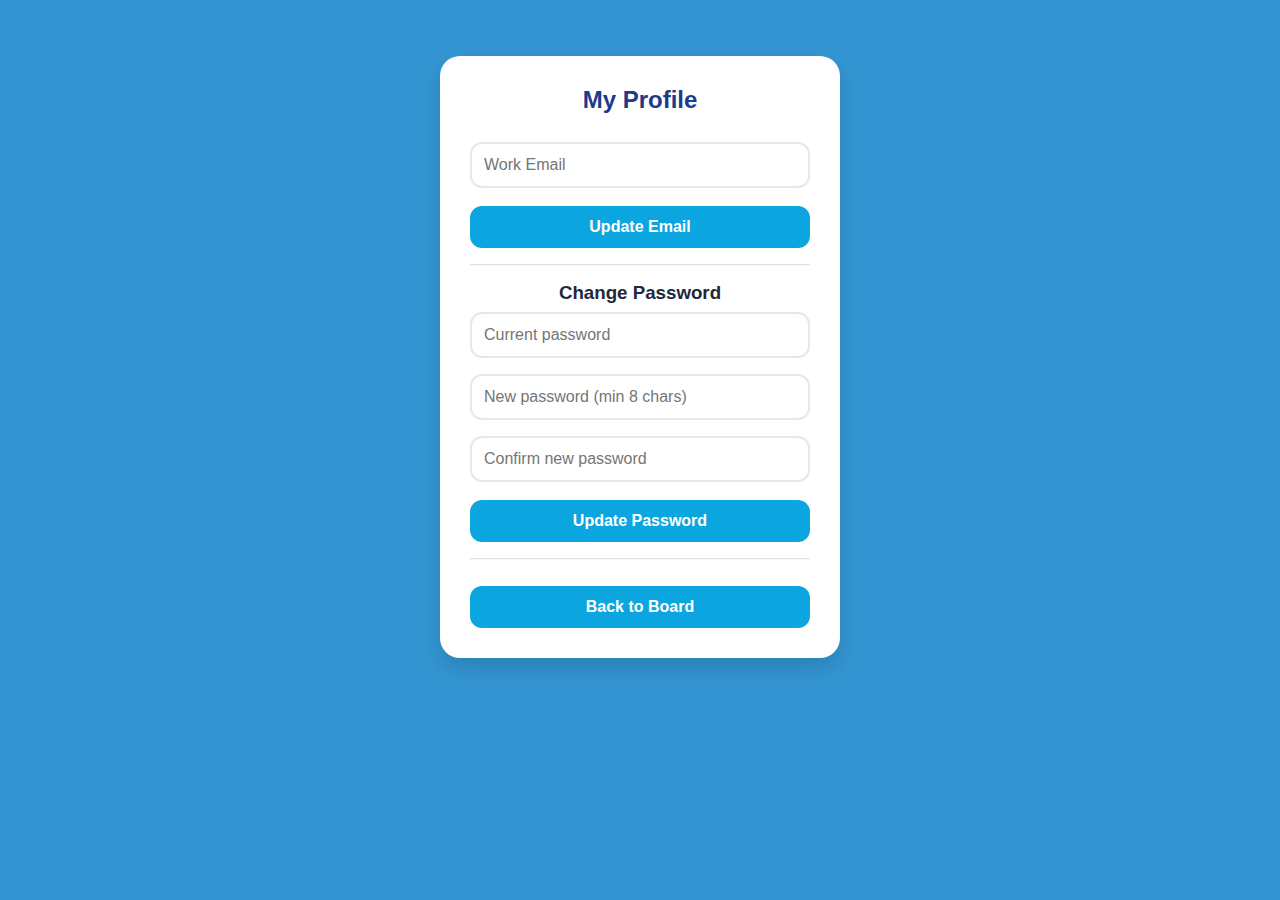
<file: public/profile.html>
<!DOCTYPE html>
<html lang="en">
<head>
  <meta charset="UTF-8">
  <meta name="viewport" content="width=device-width, initial-scale=1.0">
  <title>Profile</title>
  <link rel="stylesheet" href="css/style.css">
  <script defer src="js/profile.js"></script>
</head>
<body>
  <div class="login-box" style="margin:40px auto;">
    <h2>My Profile</h2>
    <input type="email" id="profile-email" placeholder="Work Email">
    <button id="save-email">Update Email</button>
    <div id="email-msg" class="error"></div>
    <hr style="margin:16px 0; opacity:0.3;">
    <h3>Change Password</h3>
    <input type="password" id="current-password" placeholder="Current password">
    <input type="password" id="new-password" placeholder="New password (min 8 chars)">
    <input type="password" id="confirm-password" placeholder="Confirm new password">
    <button id="change-password">Update Password</button>
    <div id="password-msg" class="error"></div>
    <hr style="margin:16px 0; opacity:0.3;">
    <button id="back-home" type="button">Back to Board</button>
  </div>
</body>
</html>
</file>
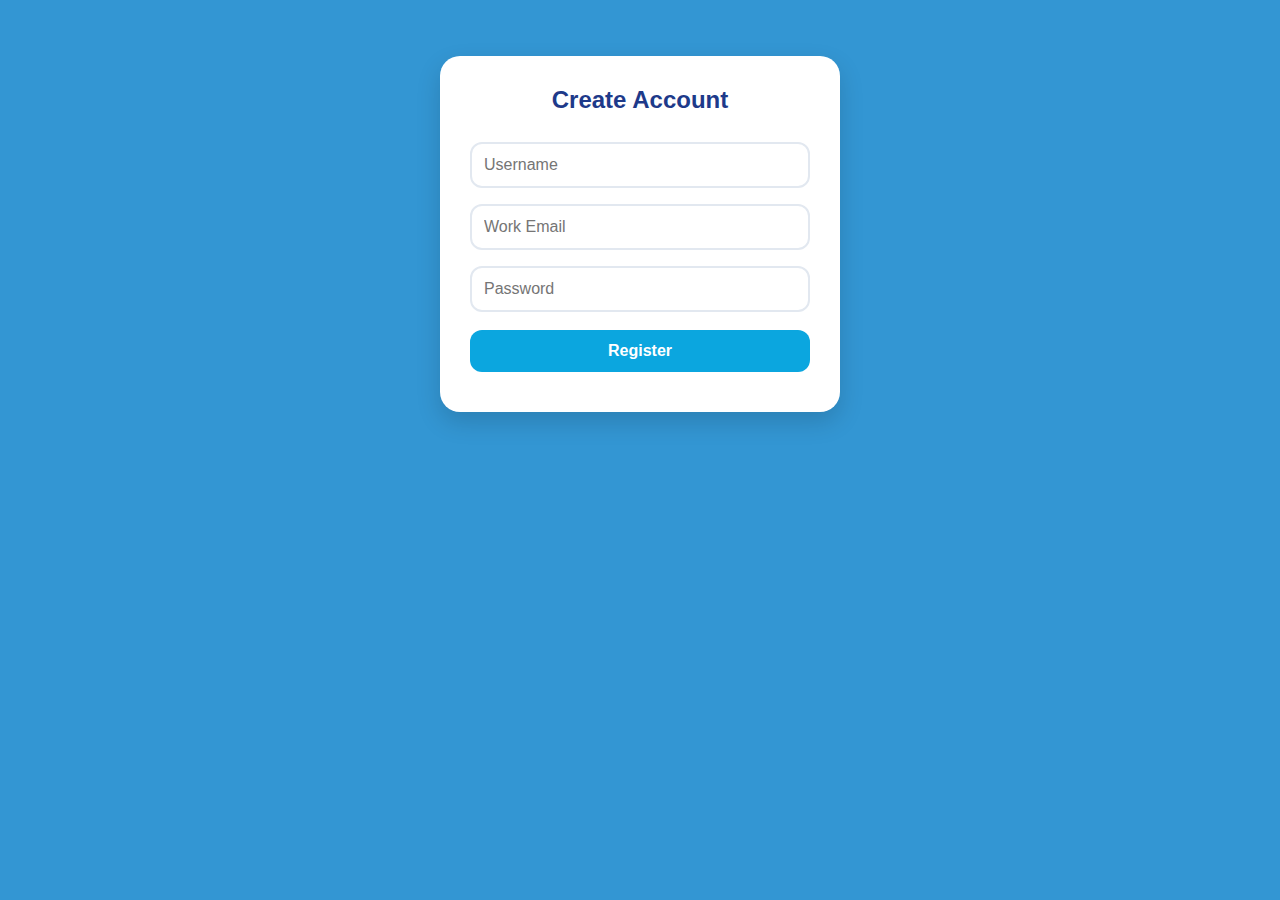
<file: public/register.html>
<!DOCTYPE html>
<html lang="en">
<head>
  <meta charset="UTF-8">
  <meta name="viewport" content="width=device-width, initial-scale=1.0">
  <title>Register</title>
  <link rel="stylesheet" href="css/style.css">
  <script defer src="js/register.js"></script>
</head>
<body>
  <div class="login-box" style="margin:40px auto;">
    <h2>Create Account</h2>
    <input type="text" id="reg-username" placeholder="Username" required>
    <input type="email" id="reg-email" placeholder="Work Email" required>
    <input type="password" id="reg-password" placeholder="Password" required>
    <button id="reg-submit">Register</button>
    <div id="reg-msg" class="error"></div>
  </div>
</body>
</html>
</file>
<file: public/css/style.css>
* { margin: 0; padding: 0; box-sizing: border-box; }

body {
  font-family: Arial, sans-serif;
  background: #3396D3;
  color: #1e293b;
  padding: 16px;
  min-height: 100vh;
}

.back-link {
  position: absolute;
  top: 20px;
  left: 20px;
  color: #fff;
  text-decoration: none;
  font-weight: 600;
  background: rgba(15, 23, 42, 0.25);
  padding: 6px 12px;
  border-radius: 9999px;
  transition: background 0.2s ease;
}

.back-link:hover {
  background: rgba(15, 23, 42, 0.4);
}

/* Banner image (place your image at public/img/banner.jpg) */
.banner {
  width: 100%;
  max-width: 1100px;
  height: 220px;
  margin: 0 auto 16px;
  border-radius: 18px;
  background-image: none;
  background-size: cover;
  background-position: center;
  box-shadow: 0 4px 14px rgba(0,0,0,0.12);
}

.screen {
  min-height: 100vh;
  display: flex;
  align-items: center;
  justify-content: center;
}

/* Make the main app view use full width so the grid can form 3 columns */
#app.screen {
  display: block;
  align-items: stretch;
  justify-content: flex-start;
}

#app {
  width: 100%;
}

.login-box {
  background: white;
  padding: 30px;
  border-radius: 20px;
  box-shadow: 0 10px 25px rgba(0,0,0,0.15);
  width: 90%;
  max-width: 400px;
  text-align: center;
}

.login-box h2 {
  color: #1e3a8a;
  margin-bottom: 20px;
}

.login-box input {
  width: 100%;
  padding: 12px;
  margin: 8px 0;
  border: 2px solid #e2e8f0;
  border-radius: 12px;
  font-size: 1rem;
}

.login-box button {
  width: 100%;
  padding: 12px;
  background: #0BA6DF;
  color: white;
  border: none;
  border-radius: 12px;
  font-size: 1rem;
  font-weight: 600;
  cursor: pointer;
  margin-top: 10px;
}

.login-links {
  margin-top: 12px;
  display: flex;
  justify-content: center;
  gap: 6px;
  font-size: 0.95rem;
}

.login-links a {
  color: #0f172a;
  font-weight: 600;
  text-decoration: none;
}

.login-links a:hover {
  text-decoration: underline;
}

.error {
  color: #ef4444;
  margin-top: 10px;
  font-size: 0.9rem;
}

header {
  text-align: center;
  padding: 12px 0 16px;
}

header h1 {
  font-size: 2.0rem;
  font-weight: 700;
  color: #1e293b;
  letter-spacing: -0.5px;
}

.user-info {
  font-size: 1.25rem;
  font-weight: 700;
  color: #1e293b;
  margin-top: 12px;
}

#logout-btn {
  background: rgba(30,41,59,0.1);
  color: #1e293b;
  border: none;
  padding: 6px 12px;
  border-radius: 8px;
  margin-left: 10px;
  cursor: pointer;
  font-size: 0.9rem;
}

.messages {
  display: grid;
  grid-template-columns: repeat(3, minmax(0, 1fr));
  gap: 16px;
  margin: 0 auto 20px;
  width: 100%;
  max-width: 1100px; /* center like a board */
}

.message-card {
  background: white;
  border-radius: 14px;
  padding: 14px;
  box-shadow: 0 4px 12px rgba(0,0,0,0.10);
  border: 1px solid #e2e8f0;
  height: 220px; /* fixed card height to align rows */
  display: flex;
  flex-direction: column;
  word-wrap: break-word;
  overflow: hidden;
}

.message-card.mine {
  border: 2px solid #0BA6DF;
  box-shadow: 0 6px 18px rgba(11,166,223,0.18);
}

.message-card.mine-today {
  border-color: #0284c7;
  box-shadow: 0 8px 24px rgba(2,132,199,0.22);
}

/* Card layout */
.card-header {
  display: flex;
  flex-direction: column;
  gap: 4px;
  margin-bottom: 8px;
}

.card-title {
  display: flex;
  align-items: center;
  gap: 8px;
  font-weight: 700;
  color: #0f172a;
}

.avatar {
  width: 28px;
  height: 28px;
  border-radius: 9999px;
  object-fit: cover;
  border: 1px solid #e2e8f0;
}
.avatar.placeholder {
  width: 28px;
  height: 28px;
  border-radius: 9999px;
  background: #cbd5e1;
  color: #0f172a;
  display: inline-flex;
  align-items: center;
  justify-content: center;
  font-weight: 800;
}

.card-subtitle {
  font-size: 0.85rem;
  color: #64748b;
}

.card-body {
  display: flex;
  flex-direction: column;
  gap: 10px;
  flex: 1; /* push footer to bottom */
  overflow-wrap: break-word;
  word-wrap: break-word;
  overflow-y: auto;
  min-height: 0;
}

.chip {
  display: inline-flex;
  align-items: center;
  gap: 6px;
  padding: 4px 10px;
  border-radius: 9999px;
  background: #f1f5f9;
  color: #0f172a;
  border: 1px solid #e2e8f0;
  font-size: 0.85rem;
}

.card-footer {
  display: flex;
  justify-content: space-between;
  align-items: center;
  gap: 12px;
  margin-top: 8px;
}

.card-actions {
  display: flex;
  gap: 8px;
}

.card-action {
  background: transparent;
  color: #0284c7;
  border: 1px solid #bae6fd;
  padding: 6px 10px;
  border-radius: 8px;
  cursor: pointer;
}

/* Footer label button replacing Copy */
.btn-chip {
  display: inline-flex;
  align-items: center;
  gap: 6px;
  background: #f1f5f9;
  color: #0f172a;
  border: 1px solid #e2e8f0;
  padding: 6px 10px;
  border-radius: 9999px;
  cursor: default;
}

.btn-danger {
  background: #ef4444;
  color: #fff;
  border: none;
  border-radius: 8px;
  padding: 6px 10px;
  cursor: pointer;
}

.btn-edit {
  background: #0284c7;
  color: #fff;
  border: none;
  border-radius: 8px;
  padding: 6px 10px;
  cursor: pointer;
}

.btn-edit[disabled] {
  background: #94a3b8;
  cursor: not-allowed;
}

/* Icon accent border per type */
.message-card .icon {
  margin-right: 8px;
}

/* Responsive columns */
@media (max-width: 1200px) {
  .messages {
    grid-template-columns: repeat(2, minmax(0, 1fr));
  }
}

@media (max-width: 640px) {
  .messages {
    grid-template-columns: 1fr;
  }
}

/* Pagination */
.pagination {
  display: flex;
  align-items: center;
  justify-content: center;
  gap: 10px;
  margin: 8px auto 24px;
  width: 100%;
  max-width: 1100px;
}
.pg-btn {
  background: #0284c7;
  color: #fff;
  border: none;
  border-radius: 8px;
  padding: 8px 12px;
  cursor: pointer;
}
.pg-btn[disabled] {
  background: #94a3b8;
  cursor: not-allowed;
}
.pg-info { color: #0f172a; font-weight: 600; }

.input-area {
  background: white;
  padding: 20px;
  border-radius: 18px;
  box-shadow: 0 4px 12px rgba(0,0,0,0.12);
  width: 100%;
  max-width: 1100px; /* align with card grid width */
  margin: 0 auto 24px; /* center and match side borders */
}

.input-area select,
.input-area textarea {
  width: 100%;
  padding: 12px;
  border: 2px solid #bae6fd;
  border-radius: 12px;
  font-size: 1rem;
  margin-bottom: 12px;
}

.input-area select {
  width: auto;
  min-width: 150px;
}

.input-area textarea {
  min-height: 100px;
  resize: vertical;
}

.input-area button {
  width: 100%;
  padding: 12px;
  background: linear-gradient(135deg, #0BA6DF 0%, #0284c7 100%);
  color: white;
  border: none;
  border-radius: 12px;
  font-size: 1rem;
  font-weight: 700;
  cursor: pointer;
}

.input-area button:disabled {
  background: #94a3b8;
  cursor: not-allowed;
}

.helper-text {
  margin-top: 4px;
  margin-bottom: 12px;
  font-size: 0.9rem;
  color: #475569;
}

.btn-view {
  background: #0284c7;
  color: #fff;
  border: none;
  border-radius: 8px;
  padding: 6px 10px;
  cursor: pointer;
}

.modal {
  visibility: hidden;
  opacity: 0;
  position: fixed;
  z-index: 1000;
  left: 0;
  top: 0;
  width: 100%;
  height: 100%;
  overflow: auto;
  background-color: rgba(0, 0, 0, 0.5);
  transition: opacity 0.3s ease, visibility 0.3s ease;
}

.modal-visible {
  visibility: visible;
  opacity: 1;
}

.modal-content {
  background-color: #fefefe;
  margin: 15% auto;
  padding: 20px;
  border: 1px solid #888;
  width: 80%;
  max-width: 600px;
  border-radius: 10px;
  position: relative;
  transform: scale(0.9);
  transition: transform 0.25s ease-out;
}

.modal-visible .modal-content {
  transform: scale(1);
}

.modal-body {
  word-wrap: break-word;
}

.modal-close {
  color: #aaa;
  position: absolute;
  top: 10px;
  right: 15px;
  font-size: 28px;
  font-weight: bold;
  cursor: pointer;
}

.modal-close:hover,
.modal-close:focus {
  color: black;
  text-decoration: none;
  cursor: pointer;
}

.message-content {
  white-space: pre-wrap;
  overflow-wrap: break-word;
}
</file>
